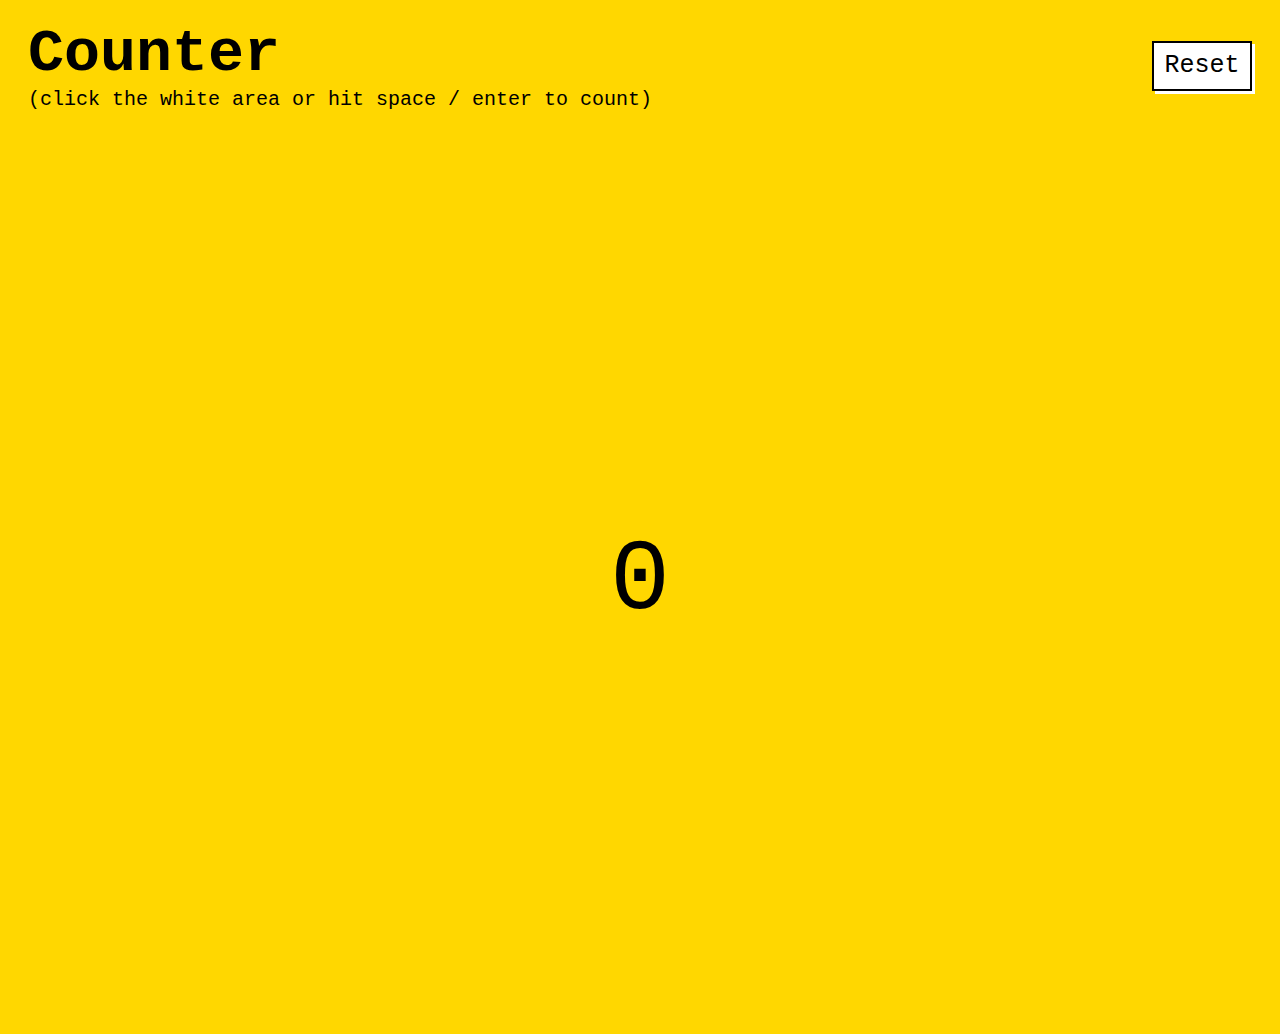
<file: Counter/index.html>
<!DOCTYPE html>
<html lang="en">
  <head>
    <meta charset="UTF-8" />
    <meta http-equiv="X-UA-Compatible" content="IE=edge" />
    <meta name="viewport" content="width=device-width, initial-scale=1.0" />
    <link rel="stylesheet" href="style.css" />
    <title>MEINCounter</title>
  </head>
  <!--Add a larger counter number
 The number is increased every time you
 click the main area of the website
 press the enter or space key
 Add a reset button that will reset the number to 0
 Change the color of the main area behind your counter step by step everytime the counter is increased
 100 counting steps will turn the background fully colorful
 After every 100 counting steps reset the background (see video)-->
  <body>
    <header>
      <div class="headinggroup">
        <h1>Counter</h1>
        <small> (click the white area or hit space / enter to count) </small>
      </div>
      <button class="button">Reset</button>
    </header>
    <main class="counter">
      <label class="counter-num">0</label>
    </main>
    <script src="script.js"></script>
  </body>
</html>
</file>
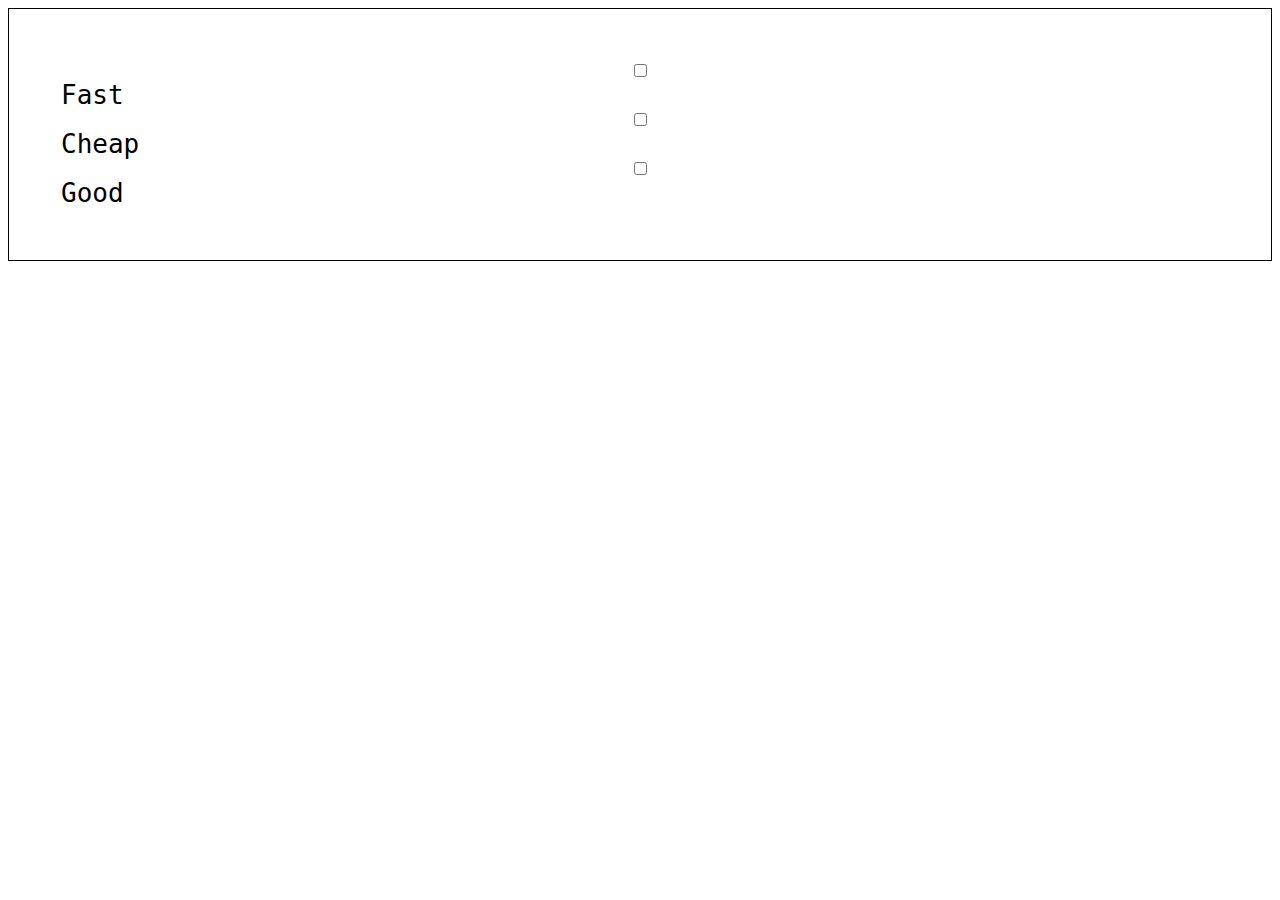
<file: FastCheapGood/index.html>
<!DOCTYPE html>
<html lang="en">
  <head>
    <meta charset="UTF-8" />
    <meta http-equiv="X-UA-Compatible" content="IE=edge" />
    <meta name="viewport" content="width=device-width, initial-scale=1.0" />
    <link rel="stylesheet" href="style.css" />
    <title>Fast Cheap Good</title>
  </head>
  <body>
    <form>
    <input type="checkbox" id="fast" />
    <label for="fast">Fast</label>
    <input type="checkbox" id="cheap" />
    <label for="cheap">Cheap</label>
    <input type="checkbox" id="good" />
    <label for="good">Good</label>
  </form>
    <script src="script.js"></script>
  </body>
</html>
</file>
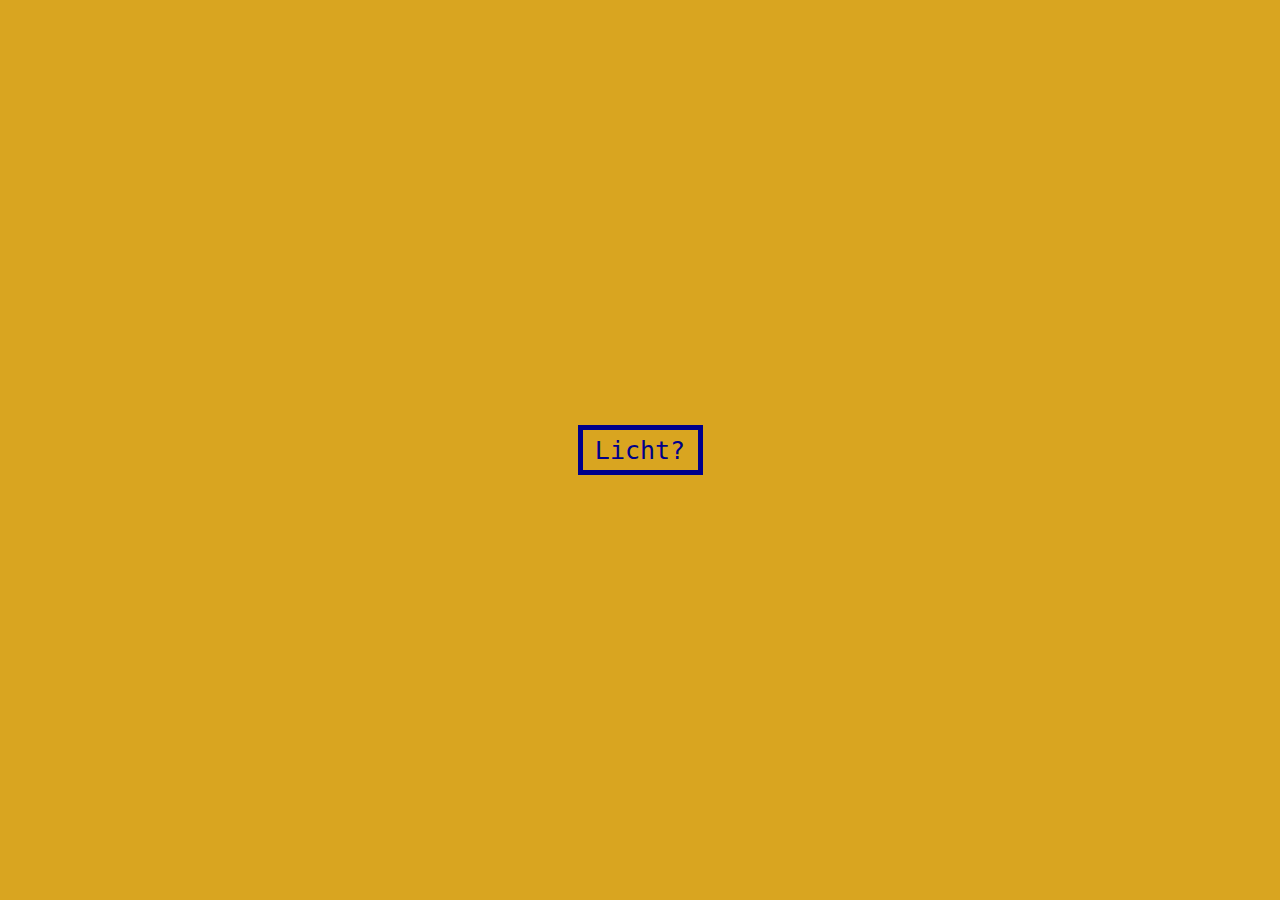
<file: lightSwitch/index.html>
<!DOCTYPE html>
<html lang="de">
  <head>
    <meta charset="UTF-8" />
    <meta http-equiv="X-UA-Compatible" content="IE=edge" />
    <meta name="viewport" content="width=device-width, initial-scale=1.0" />
    <title>light-switch</title>
    <link rel="stylesheet" href="style.css" />
  </head>
  <!-- Add a button that will toggle the background color of the website
 The color change of the background should be animated
 Change the site title to "Good Night" when the light is switched off
 Change the site title to "Good Morning" when the light is switched on-->

  <body class="body">
    <button class="button">Licht?</button>
    <script src="script.js"></script>
  </body>
</html>
</file>
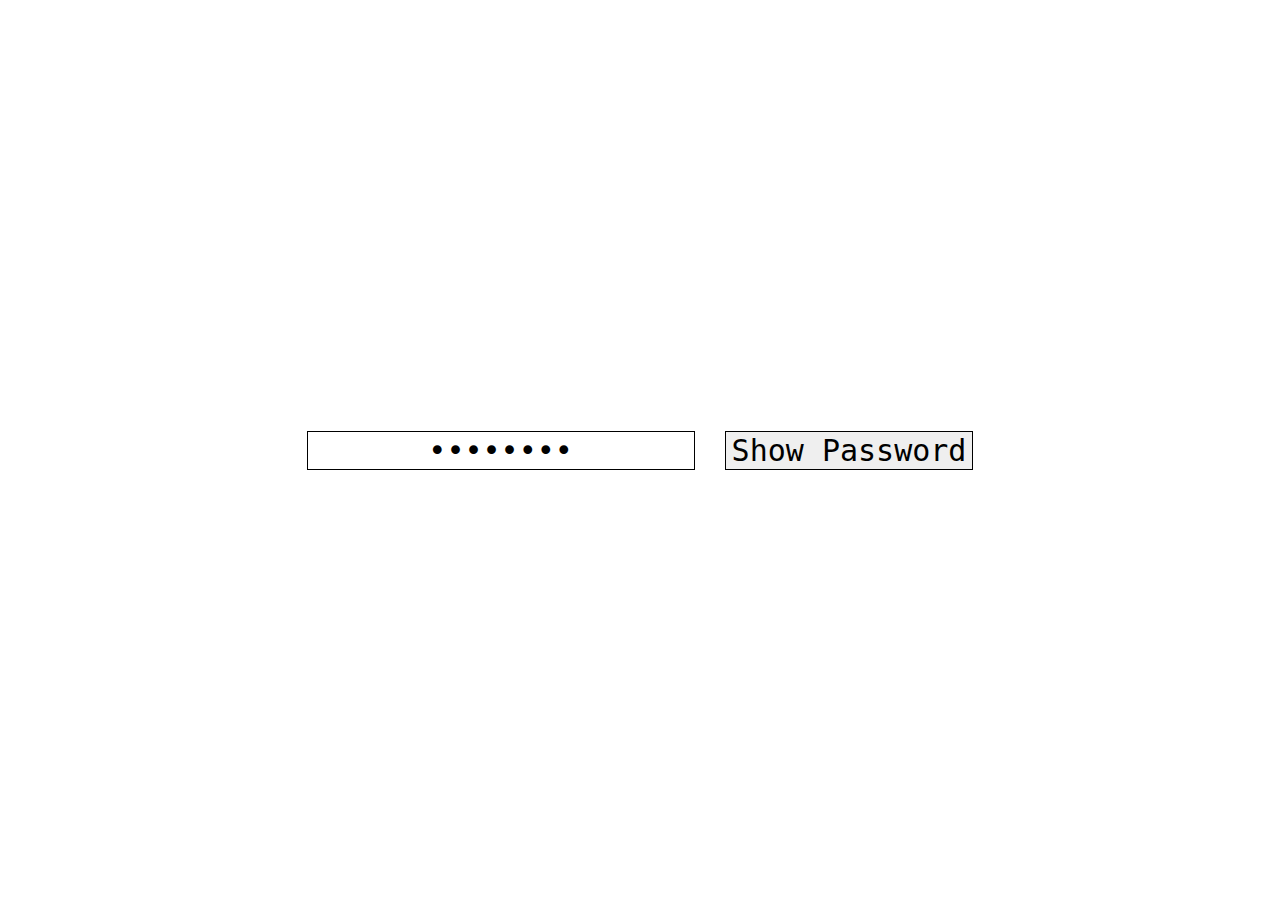
<file: PasswordToggle/index.html>
<!DOCTYPE html>
<html lang="de">
  <head>
    <meta charset="UTF-8" />
    <meta http-equiv="X-UA-Compatible" content="IE=edge" />
    <meta name="viewport" content="width=device-width, initial-scale=1.0" />
    <link rel="stylesheet" href="style.css" />
    <title>Password Toggle</title>
  </head>
  <body>
    <!--Add a input that holds a fictive password
 Add a button that will toggle the readability of the password in the input
 Change the text of the button to "Show Password" if the password is hidden
 Change the text of the button to "Hide Password" if the password is visible-->
    <input type="password" value="password" />
    <button class="Show-password">Show Password</button>
    <script src="script.js"></script>
  </body>
</html>
</file>
<file: Counter/style.css>
/*
:root {
  --Goldenlight: hsl(43, 74%, 49%);
  --NightBlue: hsl(240, 100%, 27%);
}
.body {
  background-color: var(--Goldenlight);
  transition: 1s ease-in-out background-color;
}
.body-night {
  background-color: var(--NightBlue);
}

  border: 5px solid var(--NightBlue);
}

.button-night {
  background-color: var(--NightBlue);
  color: var(--Goldenlight);
  border: 5px solid var(--Goldenlight);
  box-shadow: 0 0 5px var(--Goldenlight), 0 0 10px var(--Goldenlight),
    0 0 20px var(--Goldenlight);
}
*/
*,
::before,
::after {
  box-sizing: border-box;
}

html,
body {
  height: 100%;
  background-color: rgb(255, 215, 0);
  padding: none;
  margin: none;
}

body {
  display: block;
  align-items: center;
  font-family: monospace;
  font-size: 20px;
  font-weight: 1200;
}

header {
  display: flex;
  grid-template-columns: 1fr 1fr 1fr;
  justify-content: space-between;
  align-items: center;
  margin: 20px;
  position: relative;
}

h1 {
  margin: 0;
  background-color: rgb(255, 215, 0);
  font-size: 3em;
}
small {
  font-size: 1em;
}
button {
  width: 4em;
  height: 2em;
  color: black;
  cursor: pointer;
  border: 2px solid black;
  background-color: white;
  box-shadow: 3px 3px 0 white;
  padding: 0.25rem 0.5rem;
  align-items: center;
  font-family: monospace;
  font-size: 25px;
  font-weight: 1200;
}

button:active {
  box-shadow: none;
}
main {
  _border: 2px solid black;
  display: grid;
  justify-content: center;
  align-items: center;
  height: 100%;
}

label {
  font-size: 5em;
}
</file>
<file: FastCheapGood/style.css>
html {
  font-size: 2em;
  font-family: monospace;
}

form {
  display: grid;
  grid-template-columns: min-content, min-content;
  padding: 2rem;
  border: 1px solid black;
}
</file>
<file: lightSwitch/style.css>
*,
::before,
::after {
  box-sizing: border-box;
}

html,
body {
  height: 100%;
}

body {
  margin: 0;
  display: flex;
  align-items: center;
  justify-content: center;
}

:root {
  --Goldenlight: hsl(43, 74%, 49%);
  --NightBlue: hsl(240, 100%, 27%);
}
.body {
  background-color: var(--Goldenlight);
  transition: 1s ease-in-out background-color;
}
.body-night {
  background-color: var(--NightBlue);
}
button {
  width: 5em;
  height: 2em;
  color: var(--NightBlue);
  background-color: var(--Goldenlight);
  font-family: monospace;
  font-size: 25px;
  font-weight: 1200;
  padding: none;
  margin: none;
  text-align: center;
  border: 5px solid var(--NightBlue);
}

.button-night {
  background-color: var(--NightBlue);
  color: var(--Goldenlight);
  border: 5px solid var(--Goldenlight);
  box-shadow: 0 0 5px var(--Goldenlight), 0 0 10px var(--Goldenlight),
    0 0 20px var(--Goldenlight);
}
</file>
<file: PasswordToggle/style.css>
*,
::before,
::after {
  box-sizing: border-box;
}

html,
body {
  height: 100%;
}

body {
  margin: 0;
  display: flex;
  align-items: center;
  justify-content: center;
}

input,
button {
  width: auto;
  height: auto;
  color: black;
  font-family: monospace;
  font-size: 30px;
  font-weight: 1200;
  margin: 0.5em;
  text-align: center;
  border: 1px solid black;
}
</file>
